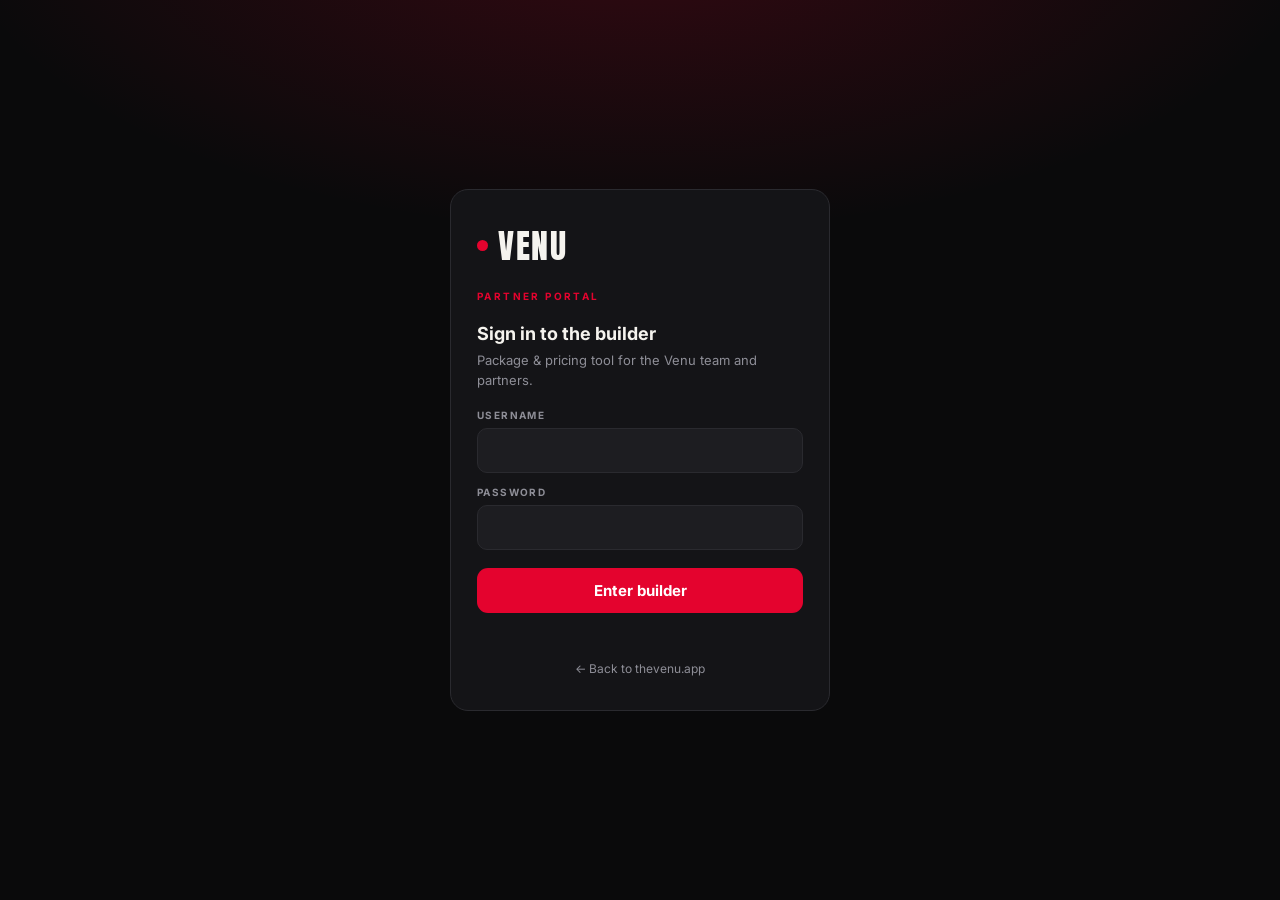
<file: site/builder/index.html>
<!DOCTYPE html>
<html lang="en">
<head>
<meta charset="UTF-8">
<meta name="viewport" content="width=device-width, initial-scale=1.0">
<meta name="theme-color" content="#0A0A0B">
<meta name="robots" content="noindex, nofollow">
<title>Venu — Partner Portal</title>
<link rel="preconnect" href="https://fonts.googleapis.com">
<link rel="preconnect" href="https://fonts.gstatic.com" crossorigin>
<link href="https://fonts.googleapis.com/css2?family=Anton&family=Inter:wght@400;500;600;700&display=swap" rel="stylesheet">
<style>
  :root{
    --bg:#0A0A0B; --surface:#141417; --surface2:#1D1D21; --line:#2A2A2F;
    --ink:#F5F3EE; --muted:#8E8E97; --dim:#C9C9D2; --accent:#E4032E; --accent-soft:rgba(228,3,46,.12);
    --gold:#F2B01E; --ok:#4CC26B; --blue:#2E9BE4;
    --display:'Anton',sans-serif; --body:'Inter',-apple-system,system-ui,sans-serif; --radius:14px;
  }
  *{box-sizing:border-box;margin:0;padding:0;-webkit-tap-highlight-color:transparent;}
  body{background:var(--bg);color:var(--ink);font-family:var(--body);font-size:15px;line-height:1.5;min-height:100dvh;}
  button{font-family:var(--body);cursor:pointer;border:none;background:none;color:inherit;}
  input,select{font-family:var(--body);}
  a{color:var(--accent);text-decoration:none;}

  /* ---------- Login gate ---------- */
  #login{position:fixed;inset:0;z-index:50;display:grid;place-items:center;padding:22px;
    background:radial-gradient(90% 60% at 50% -10%,rgba(228,3,46,.20),transparent 60%),var(--bg);}
  .login-card{width:100%;max-width:380px;background:var(--surface);border:1px solid var(--line);border-radius:18px;padding:30px 26px;}
  .brand{font-family:var(--display);font-size:34px;letter-spacing:.05em;text-transform:uppercase;display:flex;align-items:center;gap:10px;}
  .brand .dot{width:11px;height:11px;border-radius:50%;background:var(--accent);}
  .login-card .kick{font-size:10px;font-weight:700;letter-spacing:.24em;text-transform:uppercase;color:var(--accent);margin-bottom:4px;}
  .login-card h1{font-size:18px;font-weight:700;margin:16px 0 4px;}
  .login-card p.sub{color:var(--muted);font-size:13px;margin-bottom:18px;}
  .fld{margin-bottom:12px;}
  .fld label{display:block;font-size:10px;font-weight:700;letter-spacing:.14em;text-transform:uppercase;color:var(--muted);margin-bottom:5px;}
  .fld input{width:100%;background:var(--surface2);border:1px solid var(--line);border-radius:10px;padding:12px 13px;color:var(--ink);font-size:15px;}
  .fld input:focus{outline:none;border-color:var(--accent);}
  .login-card button.go{width:100%;background:var(--accent);color:#fff;font-weight:700;border-radius:11px;padding:13px;font-size:15px;margin-top:6px;}
  .err{color:var(--accent);font-size:13px;font-weight:600;margin-top:10px;min-height:18px;text-align:center;}
  .login-foot{margin-top:16px;text-align:center;}
  .login-foot a{color:var(--muted);font-size:12px;}

  /* ---------- App ---------- */
  #app{display:none;max-width:760px;margin:0 auto;padding:20px 18px 160px;}
  header.top{display:flex;align-items:center;justify-content:space-between;gap:12px;padding:6px 0 18px;border-bottom:1px solid var(--line);margin-bottom:8px;}
  header.top .who{font-size:13px;color:var(--muted);}
  header.top .who b{color:var(--ink);}
  header.top .who .role{display:inline-block;font-size:9.5px;font-weight:700;letter-spacing:.12em;text-transform:uppercase;color:var(--accent);border:1px solid rgba(228,3,46,.4);border-radius:6px;padding:2px 7px;margin-left:6px;}
  header.top button.out{font-size:12px;font-weight:600;color:var(--muted);border:1px solid var(--line);border-radius:8px;padding:8px 12px;}

  h2.sec{font-family:var(--display);font-size:20px;text-transform:uppercase;letter-spacing:.03em;margin:26px 0 4px;}
  .sec-note{color:var(--muted);font-size:12.5px;margin-bottom:14px;}

  .grid2{display:grid;grid-template-columns:1fr 1fr;gap:10px;}
  .grid3{display:grid;grid-template-columns:1fr 1fr;gap:10px;}
  .tpl{background:var(--surface);border:1px solid var(--line);border-radius:12px;padding:13px 14px;text-align:left;transition:border-color .15s,background .15s;}
  .tpl.active{border-color:var(--accent);background:linear-gradient(var(--accent-soft),transparent 70%),var(--surface);}
  .tpl .nm{font-weight:700;font-size:14px;}
  .tpl .ds{color:var(--muted);font-size:11.5px;margin-top:2px;}
  .tpl.blank{border-style:dashed;}

  .field{background:var(--surface);border:1px solid var(--line);border-radius:12px;padding:11px 13px;}
  .field.full{grid-column:1/-1;}
  .field label{display:block;font-size:9.5px;font-weight:700;letter-spacing:.14em;text-transform:uppercase;color:var(--muted);margin-bottom:4px;}
  .field input,.field select{width:100%;background:none;border:none;color:var(--ink);font-size:15px;font-weight:600;outline:none;}
  .field select option{background:var(--surface);}
  .field-row{display:grid;grid-template-columns:1fr 1fr;gap:10px;margin-top:12px;}

  .cat-h{font-family:var(--display);font-size:15px;text-transform:uppercase;letter-spacing:.04em;color:var(--muted);margin:20px 0 8px;}
  .feat{background:var(--surface);border:1px solid var(--line);border-radius:12px;padding:13px 14px;margin-bottom:8px;display:flex;align-items:center;gap:12px;transition:border-color .15s;}
  .feat.on{border-color:rgba(228,3,46,.45);}
  .feat.locked{opacity:.55;}
  .feat .info{flex:1;min-width:0;}
  .feat .info .nm{font-weight:600;font-size:14px;display:flex;align-items:center;gap:8px;flex-wrap:wrap;}
  .feat .info .ds{color:var(--muted);font-size:12px;margin-top:1px;}
  .feat .price{font-family:var(--display);font-size:16px;letter-spacing:.02em;color:var(--dim);min-width:56px;text-align:right;}
  .feat.on .price{color:var(--ink);}
  .st{font-size:8.5px;font-weight:700;letter-spacing:.1em;text-transform:uppercase;border-radius:5px;padding:2px 6px;border:1px solid;}
  .st.live{color:var(--ok);border-color:rgba(76,194,107,.5);}
  .st.beta{color:var(--gold);border-color:rgba(242,176,30,.5);}
  .st.planned{color:var(--muted);border-color:var(--line);}
  .st.roadmap{color:var(--blue);border-color:rgba(46,155,228,.5);}
  .toggle{flex:0 0 44px;height:26px;border-radius:99px;background:var(--surface2);border:1px solid var(--line);position:relative;transition:background .15s;}
  .toggle::after{content:"";position:absolute;top:2px;left:2px;width:20px;height:20px;border-radius:50%;background:var(--muted);transition:transform .15s,background .15s;}
  .feat.on .toggle{background:var(--accent);border-color:var(--accent);}
  .feat.on .toggle::after{transform:translateX(18px);background:#fff;}

  /* owner dev-status summary strip */
  #devStrip{display:none;gap:8px;flex-wrap:wrap;margin:6px 0 2px;}
  #devStrip .chip{font-size:11px;font-weight:700;border:1px solid var(--line);border-radius:99px;padding:6px 11px;color:var(--muted);}
  #devStrip .chip b{color:var(--ink);}

  /* summary bar */
  #bar{position:fixed;bottom:0;left:50%;transform:translateX(-50%);width:100%;max-width:760px;z-index:30;
    background:rgba(20,20,23,.96);backdrop-filter:blur(14px);border-top:1px solid var(--line);
    padding:12px 18px calc(12px + env(safe-area-inset-bottom));display:flex;align-items:center;gap:14px;flex-wrap:wrap;}
  #bar .tot{flex:1;min-width:150px;}
  #bar .tot .lbl{font-size:9.5px;letter-spacing:.16em;text-transform:uppercase;color:var(--muted);font-weight:700;}
  #bar .tot .amt{font-family:var(--display);font-size:24px;letter-spacing:.02em;}
  #bar .tot .amt small{font-family:var(--body);font-size:10px;color:var(--muted);font-weight:600;display:block;letter-spacing:0;}
  #bar .side{min-width:140px;padding:8px 14px;border:1px solid rgba(76,194,107,.4);border-radius:12px;background:rgba(76,194,107,.08);}
  #bar .side .lbl{font-size:9.5px;letter-spacing:.16em;text-transform:uppercase;color:var(--ok);font-weight:700;}
  #bar .side .amt{font-family:var(--display);font-size:22px;color:var(--ok);letter-spacing:.02em;}
  #bar button.copy{background:var(--accent);color:#fff;font-weight:700;border-radius:11px;padding:12px 18px;font-size:14px;}
  #bar button.copy.done{background:var(--ok);}

  .disclaimer{color:var(--muted);font-size:11.5px;margin-top:22px;line-height:1.5;border-top:1px solid var(--line);padding-top:14px;}
</style>
</head>
<body>

<!-- ===================== LOGIN GATE ===================== -->
<div id="login">
  <div class="login-card">
    <div class="brand"><span class="dot"></span>Venu</div>
    <div style="margin-top:18px;">
      <div class="kick">Partner portal</div>
      <h1>Sign in to the builder</h1>
      <p class="sub">Package &amp; pricing tool for the Venu team and partners.</p>
    </div>
    <form id="loginForm">
      <div class="fld"><label for="u">Username</label><input id="u" type="text" autocomplete="username" autocapitalize="none" spellcheck="false" required></div>
      <div class="fld"><label for="p">Password</label><input id="p" type="password" autocomplete="current-password" required></div>
      <button class="go" type="submit">Enter builder</button>
      <div class="err" id="err"></div>
    </form>
    <div class="login-foot"><a href="/">← Back to thevenu.app</a></div>
  </div>
</div>

<!-- ===================== BUILDER APP ===================== -->
<div id="app">
  <header class="top">
    <div class="brand" style="font-size:24px;"><span class="dot"></span>Venu Builder</div>
    <div style="display:flex;align-items:center;gap:12px;">
      <div class="who">Signed in as <b id="whoName"></b><span class="role" id="whoRole"></span></div>
      <button class="out" onclick="logout()">Log out</button>
    </div>
  </header>

  <div id="devStrip"></div>

  <div class="field-row">
    <div class="field full"><label>Client / event name</label><input type="text" id="clientName" placeholder="e.g. Aurora Rooftop Launch"></div>
  </div>
  <div class="field-row">
    <div class="field"><label>Event length (days)</label><input type="number" id="days" min="1" max="30" value="1" oninput="renderTotals()"></div>
    <div class="field"><label>Estimated attendees</label><select id="attendees" onchange="renderTotals()"></select></div>
  </div>

  <h2 class="sec">Event type</h2>
  <p class="sec-note">Start from a template or build from scratch — then toggle <b>any</b> module below to add or remove it. Fully customizable.</p>
  <div class="grid2" id="templates"></div>

  <div id="featureList"></div>

  <p class="disclaimer" id="disclaimer"></p>
</div>

<div id="bar" style="display:none;">
  <div class="tot">
    <div class="lbl">Package total</div>
    <div class="amt" id="totAmt">$0 <small id="totNote"></small></div>
  </div>
  <div class="side" id="sideBox">
    <div class="lbl" id="sideLbl">Your commission</div>
    <div class="amt" id="sideAmt">$0</div>
  </div>
  <button class="copy" id="copyBtn" onclick="copyProposal()">Copy proposal</button>
</div>

<script>
/* =========================================================================
   ACCESS — client-side gate (MVP). Passwords are visible in page source;
   this is obscurity, not real security. Move to Firebase Auth before
   relying on it for anything sensitive. Default new-affiliate rate = 25%.
   ========================================================================= */
const DEFAULT_AFFILIATE_RATE = 0.25;
const USERS = {
  michael:  { pw:"michael",  role:"owner",     name:"Michael",  rate:0 },
  patrick:  { pw:"patric",   role:"affiliate", name:"Patrick",  rate:0.30 },
  aaron:    { pw:"aaron",    role:"affiliate", name:"Aaron",    rate:0.30 },
  kristina: { pw:"kristina", role:"affiliate", name:"Kristina", rate:0.25 },
  maureen:  { pw:"maureen",  role:"affiliate", name:"Maureen",  rate:0.25 },
};
let currentUser = null;

/* =========================================================================
   PRICING REGISTRY — placeholder prices. Set real numbers here.
   status: live | beta | planned | roadmap  (shown on Michael's owner view)
   ========================================================================= */
const BASE_PLATFORM = 500;           // per-event base: hosting, branding, setup
const DAY_FEE = 200;                 // per extra day beyond day 1
const ATTENDEE_TIERS = [
  { label:"Up to 250",        fee:0 },
  { label:"250 – 1,000",      fee:500 },
  { label:"1,000 – 5,000",    fee:1500 },
  { label:"5,000 – 20,000",   fee:4000 },
  { label:"20,000+",          fee:8000 },
];
const REGISTRY = [
  { id:"schedule",  cat:"Core", name:"Schedule & agenda", ds:"Multi-day agenda + live 'now'", price:250, status:"live", requires:[], fits:["conference","tradeshow","gala","arena","wedding"] },
  { id:"speakers",  cat:"Core", name:"Speaker profiles", ds:"Bios, photos, session links", price:150, status:"live", requires:["schedule"], fits:["conference","tradeshow"] },
  { id:"announce",  cat:"Core", name:"Announcements", ds:"Banner updates to every phone", price:200, status:"planned", requires:[], fits:["conference","tradeshow","gala","arena","wedding"] },
  { id:"venueMap",  cat:"Core", name:"Venue map + search", ds:"Interactive floor plan w/ search", price:300, status:"planned", requires:[], fits:["tradeshow","conference","arena"] },
  { id:"geofence",  cat:"Core", name:"Geo-fenced alerts", ds:"Location-triggered messages", price:350, status:"planned", requires:[], fits:["conference","tradeshow","arena","wedding"] },

  { id:"profiles",  cat:"Networking", name:"Attendee directory", ds:"Opt-in searchable profiles", price:400, status:"planned", requires:[], fits:["conference","tradeshow"] },
  { id:"connect",   cat:"Networking", name:"Tap-to-connect cards", ds:"QR digital card swap", price:350, status:"planned", requires:["profiles"], fits:["conference","tradeshow"] },
  { id:"meetups",   cat:"Networking", name:"Meetups & groups", ds:"RSVP boards", price:250, status:"planned", requires:["profiles"], fits:["conference"] },

  { id:"photoWall", cat:"Engagement", name:"Photo wall / fan cam", ds:"Attendee photos to big screen", price:600, status:"live", requires:["moderation"], fits:["conference","gala","arena","wedding"] },
  { id:"geoPhoto",  cat:"Engagement", name:"Geo-fenced photo ops", ds:"Branded filters at set spots", price:400, status:"planned", requires:["photoWall"], fits:["arena","wedding"] },
  { id:"qa",        cat:"Engagement", name:"Live Q&A", ds:"Moderated audience questions", price:350, status:"planned", requires:["moderation"], fits:["conference"] },
  { id:"polls",     cat:"Engagement", name:"Live polls", ds:"Real-time big-screen results", price:300, status:"planned", requires:[], fits:["conference","arena"] },
  { id:"trivia",    cat:"Engagement", name:"Trivia / games", ds:"Timed rounds + leaderboard", price:450, status:"planned", requires:[], fits:["arena","gala"] },
  { id:"scavenger", cat:"Engagement", name:"Scavenger hunt", ds:"QR checkpoints + points", price:550, status:"planned", requires:[], fits:["tradeshow","conference","arena"] },
  { id:"lightShow", cat:"Engagement", name:"Screen light show", ds:"Synced phone-screen effects", price:500, status:"planned", requires:[], fits:["arena"] },
  { id:"lyrics",    cat:"Engagement", name:"Singalong lyrics", ds:"Cued lyrics + artist pack", price:450, status:"planned", requires:[], fits:["arena"] },
  { id:"raffle",    cat:"Engagement", name:"Raffle / prize drawing", ds:"App entries + live spinner", price:400, status:"planned", requires:[], fits:["gala","tradeshow","arena","conference"] },
  { id:"mic",       cat:"Engagement", name:"Audience mic", ds:"Phone-as-mic — needs venue AV", price:0, status:"roadmap", requires:["moderation"], fits:[], roadmap:true },

  { id:"sponsors",  cat:"Revenue", name:"Sponsor spotlight", ds:"Tiered placements + booths", price:400, status:"live", requires:[], fits:["conference","tradeshow","arena"] },
  { id:"leadCap",   cat:"Revenue", name:"Sponsor lead capture", ds:"Booth opt-in + CSV export", price:500, status:"planned", requires:["sponsors"], fits:["tradeshow"] },
  { id:"offers",    cat:"Revenue", name:"In-app offers", ds:"Promo codes + flash deals", price:250, status:"planned", requires:["sponsors"], fits:["tradeshow","arena"] },
  { id:"vendors",   cat:"Revenue", name:"Vendor hub", ds:"Self-serve vendor pages", price:600, status:"planned", requires:["moderation"], fits:["tradeshow","arena"] },
  { id:"tickets",   cat:"Revenue", name:"Tickets & VIP badges", ds:"Digital tickets + VIP tiers", price:450, status:"planned", requires:[], fits:["arena","conference","tradeshow"] },
  { id:"merch",     cat:"Revenue", name:"Merch store", ds:"In-seat browse + pickup", price:500, status:"planned", requires:[], fits:["arena","conference"] },
  { id:"food",      cat:"Revenue", name:"Food & trucks", ds:"Vendor map + menus", price:350, status:"planned", requires:[], fits:["arena","tradeshow","gala"] },
  { id:"donate",    cat:"Revenue", name:"Giving / pledge", ds:"Donation CTA + goal tracker", price:350, status:"planned", requires:[], fits:["gala"] },
  { id:"auction",   cat:"Revenue", name:"Live auction", ds:"Real-time bidding + leaderboard", price:500, status:"planned", requires:[], fits:["gala"] },

  { id:"splash",    cat:"Branding", name:"Custom splash screen", ds:"Designed launch moment", price:250, status:"planned", requires:[], fits:[] },
  { id:"domain",    cat:"Branding", name:"Custom domain", ds:"app.theirevent.com", price:150, status:"live", requires:[], fits:[] },

  { id:"moderation",cat:"Operations", name:"Moderation dashboard", ds:"Approve/reject queue", price:300, status:"live", requires:[], fits:["conference","gala","arena","wedding"] },
  { id:"bigScreen", cat:"Operations", name:"Big screen display", ds:"AV-ready rotation URL", price:250, status:"live", requires:[], fits:["conference","gala","arena","wedding"] },
  { id:"qrKit",     cat:"Operations", name:"QR launch kit", ds:"Print-ready QR codes", price:100, status:"live", requires:[], fits:["conference","tradeshow","gala","arena","wedding"] },
  { id:"analytics", cat:"Operations", name:"Post-event analytics", ds:"Engagement report", price:300, status:"planned", requires:[], fits:["conference","tradeshow"] },
];
const TEMPLATES = [
  { id:"blank",      nm:"Build from scratch", ds:"Start blank, add anything", blank:true },
  { id:"conference", nm:"Conference / Summit", ds:"Keynotes, sessions, expo" },
  { id:"tradeshow",  nm:"Trade show", ds:"Booths, leads, sponsors" },
  { id:"gala",       nm:"Gala / fundraiser", ds:"Auction, giving, program" },
  { id:"wedding",    nm:"Wedding", ds:"Timeline, photo wall, dance floor" },
  { id:"arena",      nm:"Arena / entertainment", ds:"Fan cam, tickets, effects" },
];
const ST_LABEL = { live:"Live", beta:"Beta", planned:"Planned", roadmap:"Roadmap" };

let activeTemplate = null;
let selected = new Set();

/* ---------- login ---------- */
function tryRestore(){ try{ const u = sessionStorage.getItem("venuBuilderUser"); if(u && USERS[u]) enter(u); }catch(e){} }
document.getElementById("loginForm").addEventListener("submit", function(e){
  e.preventDefault();
  const u = document.getElementById("u").value.trim().toLowerCase();
  const p = document.getElementById("p").value;
  const rec = USERS[u];
  if(rec && p === rec.pw){ try{ sessionStorage.setItem("venuBuilderUser", u); }catch(e){} enter(u); }
  else document.getElementById("err").textContent = "Incorrect username or password.";
});
function enter(u){
  currentUser = { id:u, ...USERS[u] };
  document.getElementById("login").style.display = "none";
  document.getElementById("app").style.display = "block";
  document.getElementById("bar").style.display = "flex";
  document.getElementById("whoName").textContent = currentUser.name;
  document.getElementById("whoRole").textContent = currentUser.role;

  // populate attendee tiers
  document.getElementById("attendees").innerHTML = ATTENDEE_TIERS.map((t,i)=>`<option value="${i}">${t.label}</option>`).join("");

  const owner = currentUser.role === "owner";
  const sideBox = document.getElementById("sideBox");
  if(owner){
    // owner sees module dev-status, not commission
    sideBox.style.borderColor = "var(--line)";
    sideBox.style.background = "var(--surface2)";
    document.getElementById("sideLbl").textContent = "Modules live";
    document.getElementById("sideLbl").style.color = "var(--muted)";
    document.getElementById("sideAmt").style.color = "var(--ink)";
    document.getElementById("devStrip").style.display = "flex";
    document.getElementById("disclaimer").innerHTML = "Owner view · module development status shown per row. Prices are placeholders — set real numbers in the registry.";
  } else {
    document.getElementById("sideLbl").textContent = "Your commission";
    document.getElementById("devStrip").style.display = "none";
    document.getElementById("disclaimer").innerHTML = "Your commission is <b>"+(currentUser.rate*100)+"%</b> of the package total, confirmed on signed contracts. Prices are placeholders pending final rate card.";
  }
  renderTemplates(); renderFeatures();
}
function logout(){
  try{ sessionStorage.removeItem("venuBuilderUser"); }catch(e){}
  currentUser = null; selected = new Set(); activeTemplate = null;
  document.getElementById("app").style.display = "none";
  document.getElementById("bar").style.display = "none";
  document.getElementById("login").style.display = "grid";
  document.getElementById("p").value = ""; document.getElementById("err").textContent = "";
}

/* ---------- templates ---------- */
function renderTemplates(){
  document.getElementById("templates").innerHTML = TEMPLATES.map(t=>
    `<button class="tpl ${t.blank?'blank':''}" id="tpl-${t.id}" onclick="applyTemplate('${t.id}')">
      <div class="nm">${t.nm}</div><div class="ds">${t.ds}</div></button>`).join("");
}
function applyTemplate(id){
  activeTemplate = id;
  document.querySelectorAll(".tpl").forEach(x=>x.classList.remove("active"));
  document.getElementById("tpl-"+id).classList.add("active");
  selected = (id==="blank") ? new Set() : new Set(REGISTRY.filter(f=>f.fits.includes(id)).map(f=>f.id));
  resolveDeps(); renderFeatures();
}

/* ---------- dependency resolution ---------- */
function resolveDeps(){
  let changed = true;
  while(changed){ changed = false;
    for(const f of REGISTRY){ if(selected.has(f.id)){
      for(const d of f.requires){ if(!selected.has(d)){ selected.add(d); changed = true; } } } }
  }
}
function dependentsOf(id){ return REGISTRY.filter(f=>selected.has(f.id) && f.requires.includes(id)).map(f=>f.name); }

/* ---------- features ---------- */
function renderFeatures(){
  const owner = currentUser && currentUser.role === "owner";
  const w = document.getElementById("featureList");
  const cats = [...new Set(REGISTRY.map(f=>f.cat))];
  w.innerHTML = cats.map(cat=>`
    <div class="cat-h">${cat}</div>
    ${REGISTRY.filter(f=>f.cat===cat).map(f=>{
      const on = selected.has(f.id), rm = !!f.roadmap;
      const deps = f.requires.map(r=>REGISTRY.find(x=>x.id===r).name).join(", ");
      const badge = owner ? `<span class="st ${f.status}">${ST_LABEL[f.status]}</span>` : "";
      return `<div class="feat ${on?"on":""} ${rm?"locked":""}" ${rm?"":`onclick="toggleFeat('${f.id}')"`}>
        <div class="info"><div class="nm">${f.name}${badge}</div><div class="ds">${f.ds}${deps?" · needs "+deps:""}</div></div>
        ${rm?`<div class="price" style="min-width:56px;text-align:right;color:var(--blue);font-family:var(--body);font-size:11px;font-weight:700;">SOON</div>`:`<div class="price">$${f.price}</div><div class="toggle"></div>`}
      </div>`;
    }).join("")}`).join("");
  renderTotals();
}
function toggleFeat(id){
  if(selected.has(id)){
    const deps = dependentsOf(id);
    if(deps.length){ alert("Turn off "+deps.join(", ")+" first — they depend on this."); return; }
    selected.delete(id);
  } else { selected.add(id); resolveDeps(); }
  renderFeatures();
}

/* ---------- totals + commission / dev status ---------- */
function totals(){
  const days = Math.max(1, parseInt(document.getElementById("days").value)||1);
  const tierIdx = parseInt(document.getElementById("attendees").value)||0;
  const audienceFee = ATTENDEE_TIERS[tierIdx].fee;
  const durationFee = (days-1) * DAY_FEE;
  let modules = 0;
  for(const f of REGISTRY) if(selected.has(f.id)) modules += f.price;
  const oneTime = BASE_PLATFORM + modules + audienceFee + durationFee;
  const rate = currentUser ? currentUser.rate : 0;
  return { oneTime, modules, audienceFee, durationFee, days, tierIdx, commission: Math.round(oneTime*rate), rate };
}
function renderTotals(){
  if(!currentUser) return;
  const t = totals();
  document.getElementById("totAmt").firstChild.textContent = "$"+t.oneTime.toLocaleString()+" ";
  document.getElementById("totNote").textContent = "per event · base $"+BASE_PLATFORM
    +(t.audienceFee?" · audience $"+t.audienceFee.toLocaleString():"")
    +(t.durationFee?" · "+t.days+" days":"");
  if(currentUser.role === "owner"){
    const nonRoad = REGISTRY.filter(f=>!f.roadmap);
    const live = nonRoad.filter(f=>f.status==="live").length;
    document.getElementById("sideAmt").textContent = live + " / " + nonRoad.length;
    renderDevStrip();
  } else {
    document.getElementById("sideAmt").textContent = "$"+t.commission.toLocaleString();
  }
}
function renderDevStrip(){
  const counts = { live:0, beta:0, planned:0, roadmap:0 };
  REGISTRY.forEach(f=>counts[f.status]++);
  document.getElementById("devStrip").innerHTML =
    `<span class="chip"><b style="color:var(--ok)">${counts.live}</b> Live</span>`+
    (counts.beta?`<span class="chip"><b style="color:var(--gold)">${counts.beta}</b> Beta</span>`:"")+
    `<span class="chip"><b>${counts.planned}</b> Planned</span>`+
    `<span class="chip"><b style="color:var(--blue)">${counts.roadmap}</b> Roadmap</span>`;
}

/* ---------- proposal ---------- */
function buildProposal(){
  const t = totals();
  const name = document.getElementById("clientName").value || "Untitled event";
  const lines = REGISTRY.filter(f=>selected.has(f.id)).map(f=>`  • ${f.name} — $${f.price}`).join("\n");
  let out = `VENU — EVENT APP PROPOSAL
Client / event: ${name}
Template: ${activeTemplate && activeTemplate!=="blank" ? (TEMPLATES.find(x=>x.id===activeTemplate)||{}).nm||"—" : "Custom"}
Event length: ${t.days} day(s)   ·   Attendees: ${ATTENDEE_TIERS[t.tierIdx].label}

Included modules:
${lines || "  (none selected)"}

Platform base: $${BASE_PLATFORM}${t.audienceFee?`\nAudience scale (${ATTENDEE_TIERS[t.tierIdx].label}): $${t.audienceFee.toLocaleString()}`:""}${t.durationFee?`\nMulti-day (${t.days} days): $${t.durationFee.toLocaleString()}`:""}
------------------------------------------
Total per event: $${t.oneTime.toLocaleString()}

Delivery: branded web app (add to home screen, no download),
moderator dashboard, and AV-ready big-screen display.`;
  if(currentUser && currentUser.role === "affiliate")
    out += `\n\n— Partner: ${currentUser.name} · Commission (${t.rate*100}%): $${t.commission.toLocaleString()}`;
  return out;
}
async function copyProposal(){
  try{
    await navigator.clipboard.writeText(buildProposal());
    const b = document.getElementById("copyBtn"); b.classList.add("done"); b.textContent = "Copied ✓";
    setTimeout(()=>{ b.classList.remove("done"); b.textContent = "Copy proposal"; }, 1800);
  }catch(e){ alert(buildProposal()); }
}

tryRestore();
</script>
</body>
</html>
</file>
